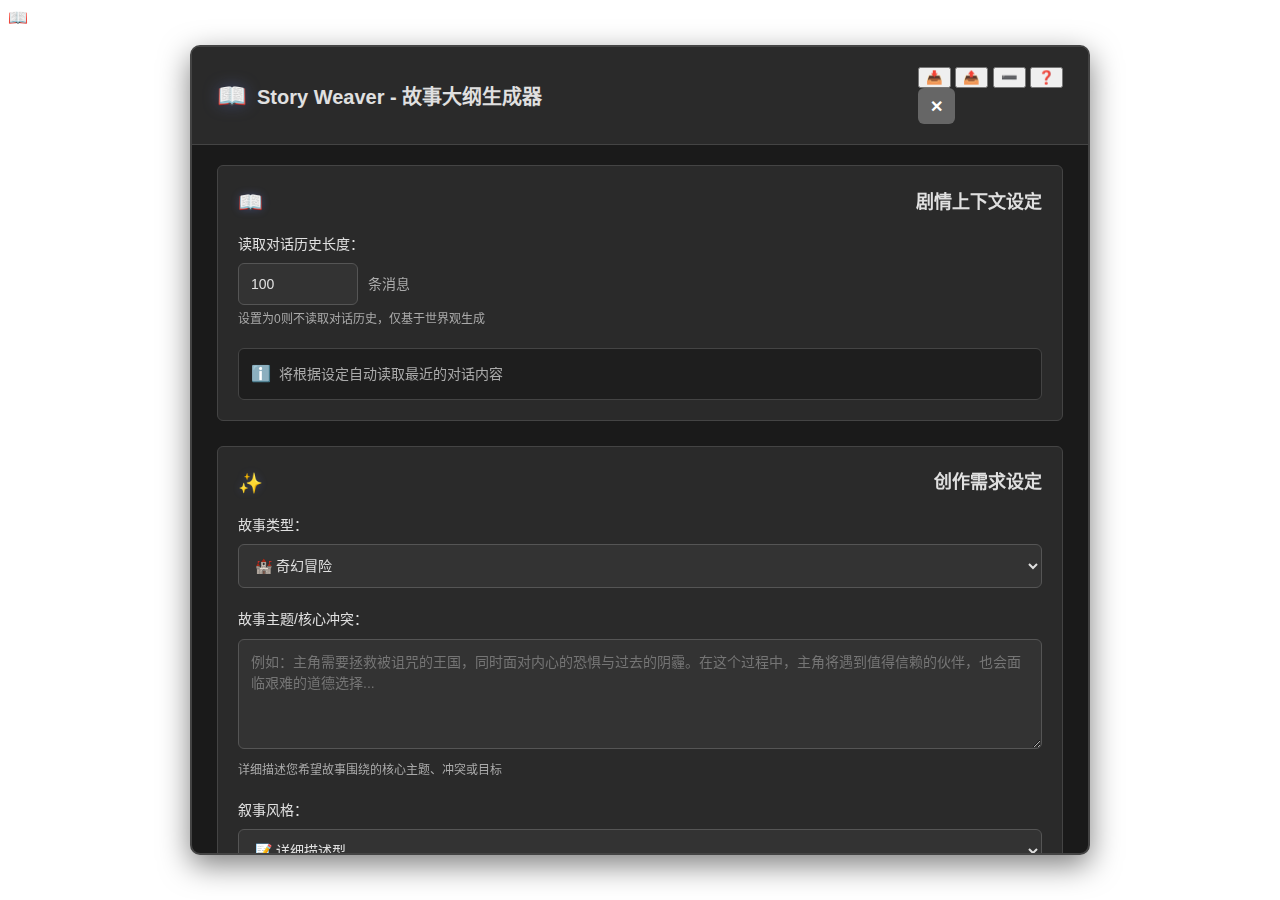
<file: index.html>
<!DOCTYPE html>
<html lang="zh-CN">
  <head>
    <meta charset="UTF-8" />
    <meta name="viewport" content="width=device-width, initial-scale=1.0" />
    <title>Story Weaver - 故事大纲生成器</title>
    <link rel="stylesheet" href="style.css" />
  </head>
  <body>
    <!-- 插件主面板容器 -->
    <div id="story-weaver-panel" class="story-weaver-panel">
      <!-- 面板头部 -->
      <div class="story-weaver-header">
        <h2 class="panel-title">
          <span class="title-icon">📖</span>
          Story Weaver - 故事大纲生成器
        </h2>
        <div class="header-controls">
          <button id="import-preset" class="header-btn" title="导入预设">
            <span>📥</span>
          </button>
          <button id="export-preset" class="header-btn" title="导出预设">
            <span>📤</span>
          </button>
          <button id="minimize-panel" class="header-btn" title="最小化">
            <span>➖</span>
          </button>
          <button id="show-help" class="header-btn" title="使用说明">
            <span>❓</span>
          </button>
          <button id="close-panel" class="close-btn" title="关闭面板">
            <span>✕</span>
          </button>
        </div>
      </div>

      <!-- 面板内容区域 -->
      <div class="story-weaver-content">
        <!-- 剧情上下文设定区 -->
        <section class="content-section">
          <h3 class="section-title">
            <span class="section-icon">📖</span>
            剧情上下文设定
          </h3>
          <div class="section-content">
            <div class="form-group">
              <label for="context-length" class="form-label"> 读取对话历史长度： </label>
              <div class="input-with-unit">
                <input type="number" id="context-length" value="100" min="0" max="500" class="form-input" />
                <span class="input-unit">条消息</span>
              </div>
              <div class="form-help">设置为0则不读取对话历史，仅基于世界观生成</div>
            </div>
            <div id="context-status" class="status-display">
              <span class="status-icon">ℹ️</span>
              将根据设定自动读取最近的对话内容
            </div>
          </div>
        </section>

        <!-- 创作需求设定区 -->
        <section class="content-section">
          <h3 class="section-title">
            <span class="section-icon">✨</span>
            创作需求设定
          </h3>
          <div class="section-content">
            <div class="form-group">
              <label for="story-type" class="form-label">故事类型：</label>
              <select id="story-type" class="form-select">
                <option value="fantasy">🏰 奇幻冒险</option>
                <option value="romance">💖 浪漫爱情</option>
                <option value="mystery">🔍 悬疑推理</option>
                <option value="scifi">🚀 科幻未来</option>
                <option value="slice-of-life">🌸 日常生活</option>
                <option value="action">⚔️ 动作冒险</option>
                <option value="drama">🎭 情感剧情</option>
                <option value="horror">👻 恐怖惊悚</option>
                <option value="comedy">😄 轻松喜剧</option>
                <option value="custom">🎨 自定义</option>
              </select>
            </div>

            <div class="form-group">
              <label for="story-theme" class="form-label"> 故事主题/核心冲突： </label>
              <textarea
                id="story-theme"
                class="form-textarea"
                placeholder="例如：主角需要拯救被诅咒的王国，同时面对内心的恐惧与过去的阴霾。在这个过程中，主角将遇到值得信赖的伙伴，也会面临艰难的道德选择..."
                rows="4"
              ></textarea>
              <div class="form-help">详细描述您希望故事围绕的核心主题、冲突或目标</div>
            </div>

            <div class="form-group">
              <label for="story-style" class="form-label">叙事风格：</label>
              <select id="story-style" class="form-select">
                <option value="descriptive">📝 详细描述型</option>
                <option value="dialogue">💬 对话推进型</option>
                <option value="action">⚡ 快节奏动作型</option>
                <option value="introspective">🤔 内心独白型</option>
                <option value="episodic">📚 章节式结构</option>
              </select>
            </div>

            <div class="form-row">
              <div class="form-group flex-1">
                <label for="chapter-count" class="form-label"> 期望章节数： </label>
                <input type="number" id="chapter-count" value="5" min="3" max="20" class="form-input" />
              </div>
              <div class="form-group flex-1">
                <label for="detail-level" class="form-label"> 大纲详细程度： </label>
                <select id="detail-level" class="form-select">
                  <option value="brief">简要大纲</option>
                  <option value="detailed" selected>详细大纲</option>
                  <option value="comprehensive">全面大纲</option>
                </select>
              </div>
            </div>

            <div class="form-group">
              <label for="special-requirements" class="form-label"> 特殊要求（可选）： </label>
              <textarea
                id="special-requirements"
                class="form-textarea"
                placeholder="例如：需要包含特定角色的发展弧线、某些情节元素、特定的情感基调等..."
                rows="3"
              ></textarea>
            </div>
          </div>
        </section>

        <!-- 提示词预设说明区 -->
        <section class="content-section">
          <details id="preset-info-container">
            <summary class="section-title prompt-summary">
              <span class="section-icon">💾</span>
              预设管理说明
              <span class="summary-arrow">▶</span>
            </summary>
            <div class="section-content">
              <div class="form-help">
                <p><strong>如何使用预设功能：</strong></p>
                <ol>
                  <li><strong>保存当前配置：</strong>在提示词管理器中点击💾保存按钮，输入预设名称即可保存当前的所有配置（包括提示词内容、启用状态、各种设置等）</li>
                  <li><strong>切换预设：</strong>使用提示词管理器中的下拉选单可以快速切换到之前保存的预设</li>
                  <li><strong>管理预设：</strong>点击⚙️按钮可以重命名、删除、导出预设，或查看预设详情</li>
                  <li><strong>自动恢复：</strong>下次打开 SillyTavern 时，会自动加载上次使用的预设配置</li>
                </ol>
                <p><strong>预设包含的内容：</strong>所有提示词内容、启用/禁用状态、注入顺序、故事类型、详细程度、章节数量、各种开关选项等完整配置。</p>
              </div>
            </div>
          </details>
        </section>

        <!-- 生成控制区 -->
        <section class="content-section">
          <div class="generate-section">
            <button id="generate-outline" class="generate-btn">
              <span class="btn-icon">🎭</span>
              <span class="btn-text">生成故事大纲</span>
              <span class="btn-loading hidden">🔄</span>
            </button>
            <div class="generate-options">
              <label class="checkbox-label">
                <input type="checkbox" id="include-summary" checked />
                <span class="checkmark"></span>
                包含整体摘要
              </label>
              <label class="checkbox-label">
                <input type="checkbox" id="include-characters" checked />
                <span class="checkmark"></span>
                包含角色发展
              </label>
              <label class="checkbox-label">
                <input type="checkbox" id="include-themes" />
                <span class="checkmark"></span>
                包含主题分析
              </label>
            </div>
          </div>
        </section>

        <!-- 生成结果区 -->
        <section id="output-section" class="content-section">
          <h3 class="section-title">
            <span class="section-icon">📄</span>
            生成结果
            <div class="title-actions">
              <button id="generate-details" class="action-btn" title="生成选中章节的细纲">
                <span class="btn-icon">📝</span>
              </button>
              <button id="copy-result" class="action-btn" title="复制到剪贴板">
                <span class="btn-icon">📋</span>
              </button>
              <button id="save-result" class="action-btn" title="保存为文件">
                <span class="btn-icon">💾</span>
              </button>
              <button id="export-result" class="action-btn" title="导出为Markdown">
                <span class="btn-icon">📤</span>
              </button>
            </div>
          </h3>
          <div class="section-content">
            <div id="output-content" class="output-content">
              <div id="output-placeholder" class="output-placeholder">
                <span class="placeholder-icon">📝</span>
                <p>故事大纲将在这里显示...</p>
                <p class="placeholder-help">填写上方信息后点击"生成故事大纲"开始创作</p>
              </div>
              
              <!-- 段落展示容器 -->
              <div id="outline-paragraphs" class="outline-paragraphs hidden">
                <!-- 段落项目将在这里动态生成 -->
              </div>
            </div>
            <div id="output-stats" class="output-stats hidden">
              <div class="stat-item">
                <span class="stat-label">字数统计：</span>
                <span id="word-count" class="stat-value">0</span>
              </div>
              <div class="stat-item">
                <span class="stat-label">生成时间：</span>
                <span id="generation-time" class="stat-value">--</span>
              </div>
              <div class="stat-item">
                <span class="stat-label">章节数量：</span>
                <span id="actual-chapters" class="stat-value">0</span>
              </div>
            </div>
          </div>
        </section>
      </div>
    </div>

    <!-- 加载指示器 -->
    <div id="loading-overlay" class="loading-overlay hidden">
      <div class="loading-spinner">
        <div class="spinner"></div>
        <p>正在生成故事大纲...</p>
      </div>
    </div>

    <!-- 通知容器 -->
    <div id="notification-container" class="notification-container"></div>

    <!-- 聚焦系统覆盖层和容器 -->
    <div id="focus-overlay" class="story-weaver-focus-overlay"></div>
    <div id="dblocks-container" class="dblocks-container"></div>

    <!-- 悬浮小精灵 -->
    <div id="story-weaver-sprite" class="story-weaver-sprite" title="打开Story Weaver">
      <span>📖</span>
    </div>

    <!-- 脚本加载 -->
    <script src="script.js"></script>
  </body>
</html>
</file>
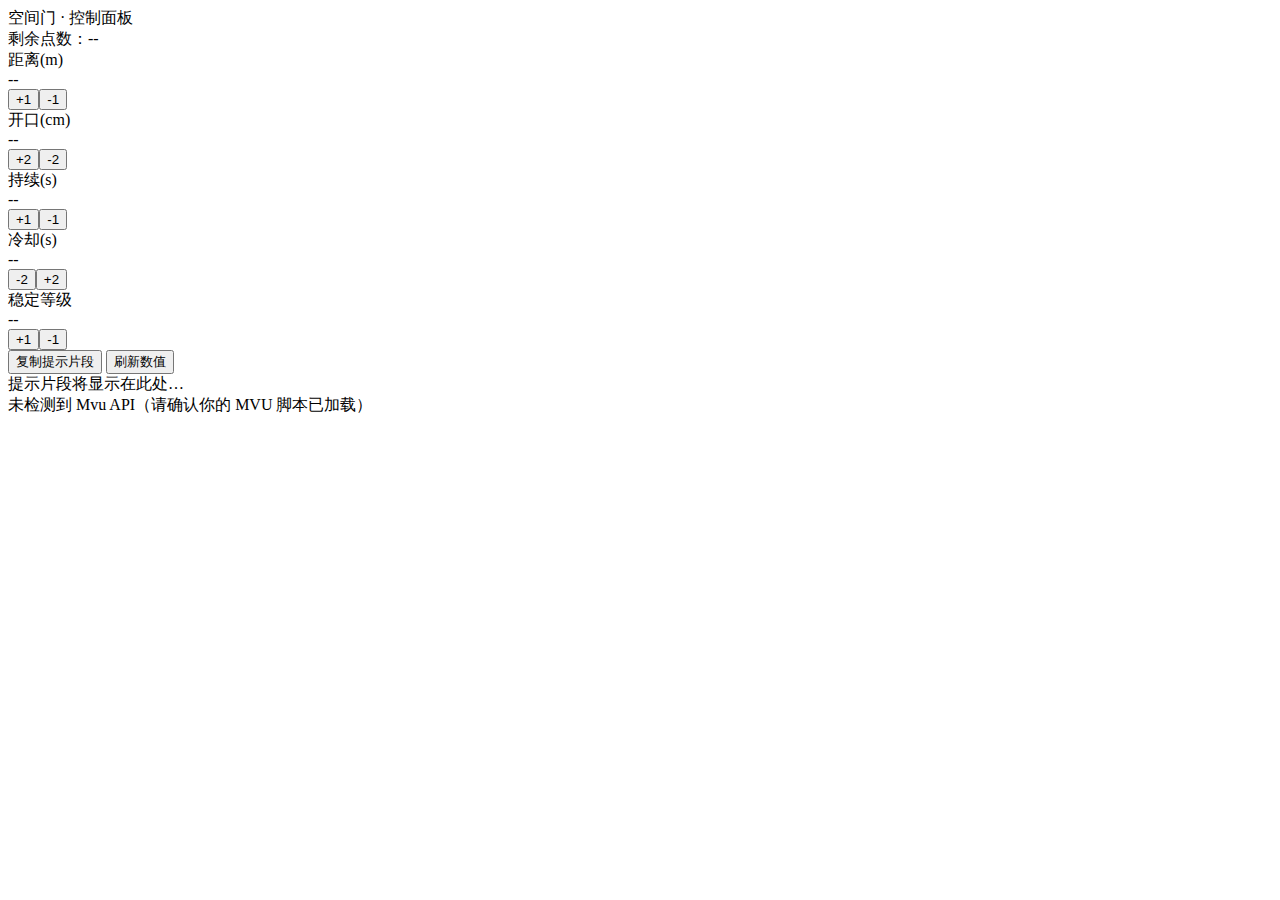
<file: door/door.html>
<!DOCTYPE html>
<html>
  <head>
    <meta charset="utf-8" />
    <title>MiPhone Door</title>
    <!-- 可留可不留；我们已使用绝对 URL 引用 CSS -->
    <base href="https://dghiffjd7.github.io/StoryDirector/" />
  </head>
  <body>
    <!-- 让加载器的 html.indexOf('MiPhone') 判定成功 -->
    <div id="MiPhone-door-root" style="display: none">MiPhone</div>

    <!-- 宿主节点：由脚本在其上创建 Shadow DOM 并渲染 UI -->
    <div data-door-ui></div>

    <script>
      (function () {
        const mount = document.querySelector('[data-door-ui]');
        if (!mount) return;

        // Shadow DOM
        const root = mount.attachShadow({ mode: 'open' });

        // 注意：样式改为外链，通过 @import 引入独立 door.css
        root.innerHTML = `
      <style>@import url("https://dghiffjd7.github.io/StoryDirector/door.css");</style>
      <div class="phone-wrap">
        <div class="phone">
          <div class="notch"></div>
          <div class="screen">
            <div class="portal" aria-hidden="true">
              <div class="ring r1"></div>
              <div class="ring r2"></div>
              <div class="ring r3"></div>
            </div>
            <div class="hud">
              <div class="topbar">
                <div class="title">空间门 · 控制面板</div>
                <div class="pts" id="ui-pts">剩余点数：--</div>
              </div>

              <div class="cards">
                <div class="card" id="card-attrs">
                  <div class="row"><div class="k">距离(m)</div>     <div class="val" id="v-range">--</div>     <div class="btns"><button data-k="range_m" data-d="+1">+1</button><button data-k="range_m" data-d="-1">-1</button></div></div>
                  <div class="row"><div class="k">开口(cm)</div>    <div class="val" id="v-aperture">--</div>  <div class="btns"><button data-k="aperture_cm" data-d="+2">+2</button><button data-k="aperture_cm" data-d="-2">-2</button></div></div>
                  <div class="row"><div class="k">持续(s)</div>     <div class="val" id="v-duration">--</div>  <div class="btns"><button data-k="duration_s" data-d="+1">+1</button><button data-k="duration_s" data-d="-1">-1</button></div></div>
                  <div class="row"><div class="k">冷却(s)</div>     <div class="val" id="v-cd">--</div>        <div class="btns"><button data-k="cooldown_s" data-d="-2">-2</button><button data-k="cooldown_s" data-d="+2">+2</button></div></div>
                  <div class="row"><div class="k">稳定等级</div>    <div class="val" id="v-stab">--</div>      <div class="btns"><button data-k="stability" data-d="+1">+1</button><button data-k="stability" data-d="-1">-1</button></div></div>
                </div>
              </div>

              <div class="foot">
                <div class="bar">
                  <button id="btn-copy" class="ghost">复制提示片段</button>
                  <button id="btn-refresh" class="ghost">刷新数值</button>
                </div>
                <div class="frag" id="frag">提示片段将显示在此处…</div>
                <div class="warn" id="msg"></div>
              </div>
            </div>
          </div>
        </div>
      </div>
    `;

        // ===== 逻辑（保持与你现有版本一致） =====
        const $ = sel => root.querySelector(sel);
        const $$ = sel => [...root.querySelectorAll(sel)];
        const Mvu = typeof parent !== 'undefined' && parent && parent.Mvu ? parent.Mvu : null;

        const ui = {
          pts: $('#ui-pts'),
          msg: $('#msg'),
          frag: $('#frag'),
          vals: {
            range: $('#v-range'),
            aperture: $('#v-aperture'),
            duration: $('#v-duration'),
            cd: $('#v-cd'),
            stab: $('#v-stab'),
          },
        };

        const n = x => (typeof x === 'number' ? x : Number(x) || 0);

        function boundsOf(key) {
          return (
            {
              range_m: { min: 1, max: 100, step: 1 },
              aperture_cm: { min: 5, max: 200, step: 2 },
              duration_s: { min: 1, max: 120, step: 1 },
              cooldown_s: { min: 0, max: 300, step: 2 },
              stability: { min: 1, max: 10, step: 1 },
            }[key] || { min: -1e9, max: 1e9, step: 1 }
          );
        }

        function render(data) {
          const get = (p, cat = 'stat') => Mvu.getMvuVariable(data, p, { category: cat });
          ui.pts.textContent = `剩余点数：${n(get('points.remaining'))}`;

          ui.vals.range.textContent = n(get('ability.spatial_gate.range_m'));
          ui.vals.aperture.textContent = n(get('ability.spatial_gate.aperture_cm'));
          ui.vals.duration.textContent = n(get('ability.spatial_gate.duration_s'));
          ui.vals.cd.textContent = n(get('ability.spatial_gate.cooldown_s'));
          ui.vals.stab.textContent = n(get('ability.spatial_gate.stability'));

          const frag = get('prompt.spatial_gate', 'display') || '';
          ui.frag.textContent = frag || '（尚未生成提示片段）';
        }

        async function updatePromptFragment(data) {
          const get = p => Mvu.getMvuVariable(data, p);
          const r = n(get('ability.spatial_gate.range_m'));
          const a = n(get('ability.spatial_gate.aperture_cm'));
          const d = n(get('ability.spatial_gate.duration_s'));
          const c = n(get('ability.spatial_gate.cooldown_s'));
          const s = n(get('ability.spatial_gate.stability'));
          const frag = `空间门 | 距离≤${r}m，开口≤${a}cm，持续≤${d}s，冷却≥${c}s，稳定Lv${s}`;
          await Mvu.setMvuVariable(data, 'prompt.spatial_gate', frag, {
            reason: '刷新能力提示片段',
            is_recursive: true,
          });
        }

        async function applyDelta(key, delta) {
          ui.msg.textContent = '';
          if (!Mvu) {
            ui.msg.textContent = 'Mvu API 不可用';
            return;
          }
          const data = Mvu.getCurrentMvuData();

          const left = n(Mvu.getMvuVariable(data, 'points.remaining'));
          const cur = n(Mvu.getMvuVariable(data, `ability.spatial_gate.${key}`));
          const b = boundsOf(key);

          // 冷却：变小更强 → 消耗点；变大不消耗
          let cost = 0;
          if (key === 'cooldown_s') cost = delta < 0 ? 1 : 0;
          else cost = delta > 0 ? 1 : 0; // 回退不返还点；如需返还可改 <0 时 cost = -1

          if (cost > 0 && left <= 0) {
            ui.msg.textContent = '点数不足';
            return;
          }

          let nxt = Math.max(b.min, Math.min(b.max, cur + delta));
          if (nxt === cur) {
            ui.msg.textContent = '已到达边界';
            return;
          }

          await Mvu.setMvuVariable(data, `ability.spatial_gate.${key}`, nxt, {
            reason: `调参 ${key}: ${cur}->${nxt}`,
            is_recursive: true,
          });
          if (cost !== 0) {
            await Mvu.setMvuVariable(data, 'points.remaining', Math.max(0, left - cost), {
              reason: cost > 0 ? '消耗点数' : '返还点数',
              is_recursive: true,
            });
          }

          await updatePromptFragment(data);
          await Mvu.replaceCurrentMvuData(data);
          render(data);
          ui.msg.textContent = `已更新 ${key}: ${cur} → ${nxt}`;
        }

        function bind() {
          $$('#card-attrs button[data-k]').forEach(btn => {
            btn.addEventListener('click', () => {
              const key = btn.getAttribute('data-k');
              const delta = Number(btn.getAttribute('data-d')) || 0;
              applyDelta(key, delta);
            });
          });

          $('#btn-refresh').addEventListener('click', () => {
            if (!Mvu) {
              ui.msg.textContent = 'Mvu API 不可用';
              return;
            }
            render(Mvu.getCurrentMvuData());
            ui.msg.textContent = '已刷新';
          });

          $('#btn-copy').addEventListener('click', async () => {
            try {
              if (!Mvu) throw new Error('Mvu API 不可用');
              const data = Mvu.getCurrentMvuData();
              const frag = Mvu.getMvuVariable(data, 'prompt.spatial_gate', { category: 'display' }) || '';
              await navigator.clipboard.writeText(frag);
              ui.msg.textContent = '已复制提示片段';
            } catch (err) {
              ui.msg.textContent = '复制失败：' + ((err && err.message) || err);
            }
          });
        }

        function init() {
          if (!Mvu) {
            ui.msg.textContent = '未检测到 Mvu API（请确认你的 MVU 脚本已加载）';
            return;
          }
          bind();
          render(Mvu.getCurrentMvuData());
        }

        init();
      })();
    </script>
  </body>
</html>
</file>
<file: style.css>
/**
 * Story Weaver Plugin Styles
 * 故事大纲生成器样式文件
 * 
 * 设计理念：现代化、简洁、与 Silly Tavern 原生风格协调
 */

/* ===== 基础变量定义 ===== */
:root {
  --sw-primary-color: #667eea;
  --sw-primary-gradient: linear-gradient(135deg, #667eea 0%, #764ba2 100%);
  --sw-secondary-color: #4a7c59;
  --sw-accent-color: #ffa500;
  --sw-danger-color: #e74c3c;

  --sw-bg-primary: #1a1a1a;
  --sw-bg-secondary: #2a2a2a;
  --sw-bg-tertiary: #1e1e1e;
  --sw-bg-input: #333333;

  --sw-text-primary: #e0e0e0;
  --sw-text-secondary: #aaaaaa;
  --sw-text-muted: #666666;

  --sw-border-color: #444444;
  --sw-border-light: #555555;

  --sw-shadow-light: 0 2px 4px rgba(0, 0, 0, 0.1);
  --sw-shadow-medium: 0 4px 8px rgba(0, 0, 0, 0.2);
  --sw-shadow-heavy: 0 10px 30px rgba(0, 0, 0, 0.5);

  --sw-border-radius: 6px;
  --sw-border-radius-large: 10px;

  --sw-transition: all 0.3s ease;
  --sw-transition-fast: all 0.15s ease;
}

/* ===== 重置样式 ===== */
* {
  box-sizing: border-box;
}

/* ===== 主界面按钮样式 ===== */
.story-weaver-main-btn {
  margin: 5px;
  padding: 8px 12px;
  background: var(--sw-primary-gradient);
  border: none;
  border-radius: var(--sw-border-radius);
  color: white;
  font-size: 14px;
  font-weight: 500;
  cursor: pointer;
  transition: var(--sw-transition);
  box-shadow: var(--sw-shadow-light);
  display: inline-flex;
  align-items: center;
  gap: 6px;
}

.story-weaver-main-btn:hover {
  transform: translateY(-1px);
  box-shadow: var(--sw-shadow-medium);
}

.story-weaver-main-btn:active {
  transform: translateY(0);
}

/* ===== 插件面板基础样式 ===== */
.story-weaver-panel {
  position: fixed;
  top: 50%;
  left: 50%;
  transform: translate(-50%, -50%);
  width: 90%;
  max-width: 900px;
  max-height: 90vh;
  background: var(--sw-bg-primary);
  border: 2px solid var(--sw-border-color);
  border-radius: var(--sw-border-radius-large);
  box-shadow: var(--sw-shadow-heavy);
  z-index: 10000;
  overflow: hidden;
  display: flex;
  flex-direction: column;
  font-family: -apple-system, BlinkMacSystemFont, 'Segoe UI', Roboto, 'Helvetica Neue', Arial, sans-serif;
}

/* ===== 面板头部样式 ===== */
.story-weaver-header {
  position: relative;
  padding: 20px 25px;
  background: var(--sw-bg-secondary);
  border-bottom: 1px solid var(--sw-border-color);
  display: flex;
  align-items: center;
  justify-content: space-between;
}

.panel-title {
  margin: 0;
  color: var(--sw-text-primary);
  font-size: 20px;
  font-weight: 600;
  display: flex;
  align-items: center;
  gap: 10px;
}

.title-icon {
  font-size: 24px;
  filter: drop-shadow(0 0 8px rgba(102, 126, 234, 0.3));
}

.close-btn {
  background: var(--sw-text-muted);
  border: none;
  color: white;
  padding: 8px 12px;
  border-radius: var(--sw-border-radius);
  cursor: pointer;
  transition: var(--sw-transition-fast);
  font-size: 16px;
  font-weight: bold;
  min-width: 36px;
  height: 36px;
  display: flex;
  align-items: center;
  justify-content: center;
}

.close-btn:hover {
  background: var(--sw-danger-color);
  transform: scale(1.05);
}

/* ===== 面板内容区域 ===== */
.story-weaver-content {
  flex: 1;
  overflow-y: auto;
  padding: 20px 25px;
  color: var(--sw-text-primary);
  line-height: 1.6;
}

/* ===== 内容分区样式 ===== */
.content-section {
  margin-bottom: 25px;
  padding: 20px;
  background: var(--sw-bg-secondary);
  border-radius: var(--sw-border-radius);
  border: 1px solid var(--sw-border-color);
}

.content-section:last-child {
  margin-bottom: 0;
}

.section-title {
  margin: 0 0 15px 0;
  color: var(--sw-text-primary);
  font-size: 18px;
  font-weight: 600;
  display: flex;
  align-items: center;
  justify-content: space-between;
  gap: 10px;
}

.section-icon {
  font-size: 20px;
  margin-right: 8px;
}

.title-actions {
  display: flex;
  gap: 8px;
}

.section-content {
  color: var(--sw-text-primary);
}

/* ===== 按钮样式 ===== */
.primary-btn,
.secondary-btn,
.action-btn {
  border: none;
  border-radius: var(--sw-border-radius);
  cursor: pointer;
  transition: var(--sw-transition);
  font-size: 14px;
  font-weight: 500;
  display: inline-flex;
  align-items: center;
  gap: 6px;
  text-decoration: none;
}

.primary-btn {
  background: var(--sw-secondary-color);
  color: white;
  padding: 10px 20px;
  box-shadow: var(--sw-shadow-light);
}

.primary-btn:hover {
  background: #5a8a6b;
  transform: translateY(-1px);
  box-shadow: var(--sw-shadow-medium);
}

.secondary-btn {
  background: var(--sw-bg-input);
  color: var(--sw-text-primary);
  padding: 8px 16px;
  border: 1px solid var(--sw-border-light);
}

.secondary-btn:hover {
  background: var(--sw-border-light);
  border-color: var(--sw-text-secondary);
}

.action-btn {
  background: var(--sw-bg-input);
  color: var(--sw-text-secondary);
  padding: 6px 10px;
  border: 1px solid var(--sw-border-color);
  min-width: 36px;
  height: 32px;
  justify-content: center;
}

.action-btn:hover {
  background: var(--sw-secondary-color);
  color: white;
  border-color: var(--sw-secondary-color);
}

.button-group {
  display: flex;
  gap: 12px;
  flex-wrap: wrap;
  margin-bottom: 15px;
}

/* ===== 生成按钮特殊样式 ===== */
.generate-section {
  text-align: center;
}

.generate-btn {
  background: var(--sw-primary-gradient);
  border: none;
  color: white;
  padding: 15px 30px;
  border-radius: var(--sw-border-radius);
  font-size: 16px;
  font-weight: 600;
  cursor: pointer;
  box-shadow: var(--sw-shadow-medium);
  transition: var(--sw-transition);
  display: inline-flex;
  align-items: center;
  gap: 10px;
  min-width: 200px;
  justify-content: center;
}

.generate-btn:hover:not(:disabled) {
  transform: translateY(-2px);
  box-shadow: 0 6px 12px rgba(102, 126, 234, 0.3);
}

.generate-btn:disabled {
  opacity: 0.7;
  cursor: not-allowed;
  transform: none;
}

.btn-loading.hidden,
.btn-text.hidden {
  display: none;
}

.generate-options {
  display: flex;
  justify-content: center;
  gap: 20px;
  margin-top: 15px;
  flex-wrap: wrap;
}

/* ===== 表单元素样式 ===== */
.form-group {
  margin-bottom: 20px;
}

.form-row {
  display: flex;
  gap: 20px;
}

.flex-1 {
  flex: 1;
}

.form-label {
  display: block;
  margin-bottom: 8px;
  color: var(--sw-text-primary);
  font-weight: 500;
  font-size: 14px;
}

.form-input,
.form-select,
.form-textarea {
  width: 100%;
  padding: 12px;
  background: var(--sw-bg-input);
  color: var(--sw-text-primary);
  border: 1px solid var(--sw-border-light);
  border-radius: var(--sw-border-radius);
  font-size: 14px;
  transition: var(--sw-transition-fast);
  font-family: inherit;
}

.form-input:focus,
.form-select:focus,
.form-textarea:focus {
  outline: none;
  border-color: var(--sw-primary-color);
  box-shadow: 0 0 0 2px rgba(102, 126, 234, 0.2);
}

.form-textarea {
  resize: vertical;
  min-height: 80px;
  line-height: 1.5;
}

.input-with-unit {
  display: flex;
  align-items: center;
  gap: 10px;
}

.input-with-unit .form-input {
  width: 120px;
  flex: none;
}

.input-unit {
  color: var(--sw-text-secondary);
  font-size: 14px;
}

.form-help {
  margin-top: 6px;
  color: var(--sw-text-secondary);
  font-size: 12px;
  line-height: 1.4;
}

/* ===== 复选框样式 ===== */
.checkbox-label {
  display: flex;
  align-items: center;
  gap: 8px;
  color: var(--sw-text-primary);
  font-size: 14px;
  cursor: pointer;
  user-select: none;
}

.checkbox-label input[type='checkbox'] {
  display: none;
}

.checkmark {
  width: 18px;
  height: 18px;
  background: var(--sw-bg-input);
  border: 2px solid var(--sw-border-light);
  border-radius: 3px;
  position: relative;
  transition: var(--sw-transition-fast);
  flex-shrink: 0;
}

.checkbox-label input[type='checkbox']:checked + .checkmark {
  background: var(--sw-primary-color);
  border-color: var(--sw-primary-color);
}

.checkbox-label input[type='checkbox']:checked + .checkmark::after {
  content: '✓';
  position: absolute;
  color: white;
  font-size: 12px;
  font-weight: bold;
  left: 50%;
  top: 50%;
  transform: translate(-50%, -50%);
}

/* ===== 状态显示样式 ===== */
.status-display {
  padding: 12px;
  background: var(--sw-bg-tertiary);
  border: 1px solid var(--sw-border-color);
  border-radius: var(--sw-border-radius);
  color: var(--sw-text-secondary);
  font-size: 14px;
  display: flex;
  align-items: center;
  gap: 8px;
}

.status-icon {
  font-size: 16px;
  flex-shrink: 0;
}

/* ===== 数据预览样式 ===== */
.data-preview {
  margin-top: 15px;
  padding: 15px;
  background: var(--sw-bg-tertiary);
  border: 1px solid var(--sw-border-color);
  border-radius: var(--sw-border-radius);
}

.data-preview h4 {
  margin: 0 0 10px 0;
  color: var(--sw-text-primary);
  font-size: 14px;
  font-weight: 600;
}

.preview-content {
  max-height: 150px;
  overflow-y: auto;
  color: var(--sw-text-secondary);
  font-size: 13px;
  line-height: 1.4;
  white-space: pre-wrap;
}

/* ===== 输出结果样式 ===== */
.output-content {
  min-height: 300px;
  padding: 20px;
  background: var(--sw-bg-tertiary);
  border: 1px solid var(--sw-border-color);
  border-radius: var(--sw-border-radius);
  white-space: pre-wrap;
  color: var(--sw-text-primary);
  font-size: 14px;
  line-height: 1.6;
  overflow-y: auto;
  position: relative;
}

.output-placeholder {
  display: flex;
  flex-direction: column;
  align-items: center;
  justify-content: center;
  height: 100%;
  min-height: 200px;
  text-align: center;
  color: var(--sw-text-muted);
}

.placeholder-icon {
  font-size: 48px;
  margin-bottom: 15px;
  opacity: 0.5;
}

.placeholder-help {
  font-size: 12px;
  margin-top: 5px;
}

.output-stats {
  display: flex;
  justify-content: space-between;
  gap: 20px;
  margin-top: 15px;
  padding: 12px;
  background: var(--sw-bg-tertiary);
  border: 1px solid var(--sw-border-color);
  border-radius: var(--sw-border-radius);
  font-size: 13px;
}

.stat-item {
  display: flex;
  flex-direction: column;
  align-items: center;
  gap: 4px;
}

.stat-label {
  color: var(--sw-text-secondary);
}

.stat-value {
  color: var(--sw-text-primary);
  font-weight: 600;
}

/* ===== 加载和通知样式 ===== */
.loading-overlay {
  position: fixed;
  top: 0;
  left: 0;
  width: 100%;
  height: 100%;
  background: rgba(0, 0, 0, 0.7);
  z-index: 10001;
  display: flex;
  align-items: center;
  justify-content: center;
}

.loading-spinner {
  text-align: center;
  color: var(--sw-text-primary);
}

.spinner {
  width: 40px;
  height: 40px;
  border: 4px solid var(--sw-border-color);
  border-top: 4px solid var(--sw-primary-color);
  border-radius: 50%;
  animation: spin 1s linear infinite;
  margin: 0 auto 15px;
}

@keyframes spin {
  0% {
    transform: rotate(0deg);
  }
  100% {
    transform: rotate(360deg);
  }
}

.notification-container {
  position: fixed;
  top: 20px;
  right: 20px;
  z-index: 10002;
  max-width: 300px;
}

.notification {
  background: var(--sw-secondary-color);
  color: white;
  padding: 12px 16px;
  border-radius: var(--sw-border-radius);
  margin-bottom: 10px;
  box-shadow: var(--sw-shadow-medium);
  animation: slideIn 0.3s ease;
  display: flex;
  align-items: center;
  gap: 8px;
}

.notification.error {
  background: var(--sw-danger-color);
}

.notification.warning {
  background: var(--sw-accent-color);
}

@keyframes slideIn {
  from {
    transform: translateX(100%);
    opacity: 0;
  }
  to {
    transform: translateX(0);
    opacity: 1;
  }
}

/* ===== 工具类 ===== */
.hidden {
  display: none !important;
}

.text-center {
  text-align: center;
}

.text-muted {
  color: var(--sw-text-muted);
}

.mb-0 {
  margin-bottom: 0;
}
.mb-1 {
  margin-bottom: 8px;
}
.mb-2 {
  margin-bottom: 16px;
}
.mb-3 {
  margin-bottom: 24px;
}

.mt-0 {
  margin-top: 0;
}
.mt-1 {
  margin-top: 8px;
}
.mt-2 {
  margin-top: 16px;
}
.mt-3 {
  margin-top: 24px;
}

/* ===== 响应式设计 ===== */
@media (max-width: 768px) {
  .story-weaver-panel {
    width: 95%;
    max-height: 95vh;
  }

  .story-weaver-header,
  .story-weaver-content {
    padding: 15px;
  }

  .content-section {
    padding: 15px;
    margin-bottom: 20px;
  }

  .form-row {
    flex-direction: column;
    gap: 15px;
  }

  .generate-options {
    flex-direction: column;
    align-items: center;
    gap: 10px;
  }

  .output-stats {
    flex-direction: column;
    gap: 10px;
  }

  .button-group {
    flex-direction: column;
    gap: 8px;
  }

  .title-actions {
    flex-wrap: wrap;
  }
}

@media (max-width: 480px) {
  .story-weaver-panel {
    width: 98%;
    max-height: 98vh;
  }

  .panel-title {
    font-size: 18px;
  }

  .section-title {
    font-size: 16px;
  }

  .generate-btn {
    padding: 12px 20px;
    font-size: 14px;
    min-width: 160px;
  }
}

/* ===== 滚动条样式 ===== */
.story-weaver-content::-webkit-scrollbar,
.output-content::-webkit-scrollbar,
.preview-content::-webkit-scrollbar {
  width: 8px;
}

.story-weaver-content::-webkit-scrollbar-track,
.output-content::-webkit-scrollbar-track,
.preview-content::-webkit-scrollbar-track {
  background: var(--sw-bg-secondary);
  border-radius: 4px;
}

.story-weaver-content::-webkit-scrollbar-thumb,
.output-content::-webkit-scrollbar-thumb,
.preview-content::-webkit-scrollbar-thumb {
  background: var(--sw-border-light);
  border-radius: 4px;
}

.story-weaver-content::-webkit-scrollbar-thumb:hover,
.output-content::-webkit-scrollbar-thumb:hover,
.preview-content::-webkit-scrollbar-thumb:hover {
  background: var(--sw-text-muted);
}

/* ===== 输出大纲样式 ===== */
.outline-header {
  text-align: center;
  margin-bottom: 25px;
  padding-bottom: 15px;
  border-bottom: 2px solid var(--sw-border-color);
}

.outline-header h2 {
  margin: 0 0 10px 0;
  color: var(--sw-text-primary);
  font-size: 24px;
  font-weight: 700;
}

.outline-meta {
  display: flex;
  justify-content: center;
  gap: 20px;
  flex-wrap: wrap;
  margin-top: 10px;
}

.meta-item {
  color: var(--sw-text-secondary);
  font-size: 12px;
  padding: 4px 8px;
  background: var(--sw-bg-input);
  border-radius: 3px;
}

.outline-section {
  margin-bottom: 25px;
  padding: 20px;
  background: var(--sw-bg-secondary);
  border-radius: var(--sw-border-radius);
  border-left: 4px solid var(--sw-primary-color);
}

.outline-section h3 {
  margin: 0 0 15px 0;
  color: var(--sw-text-primary);
  font-size: 18px;
  font-weight: 600;
  display: flex;
  align-items: center;
  gap: 8px;
}

.outline-section .section-content {
  color: var(--sw-text-primary);
  line-height: 1.6;
}

.outline-section .section-content p {
  margin: 0 0 12px 0;
}

.outline-section .section-content strong {
  color: var(--sw-primary-color);
  font-weight: 600;
}

.chapters-container {
  display: flex;
  flex-direction: column;
  gap: 20px;
}

.chapter-item {
  padding: 15px;
  background: var(--sw-bg-tertiary);
  border-radius: var(--sw-border-radius);
  border: 1px solid var(--sw-border-color);
  transition: var(--sw-transition-fast);
}

.chapter-item:hover {
  border-color: var(--sw-primary-color);
  box-shadow: 0 2px 8px rgba(102, 126, 234, 0.1);
}

.chapter-item h4 {
  margin: 0 0 10px 0;
  color: var(--sw-text-primary);
  font-size: 16px;
  font-weight: 600;
  padding-bottom: 8px;
  border-bottom: 1px solid var(--sw-border-color);
}

.chapter-content {
  color: var(--sw-text-secondary);
  font-size: 14px;
  line-height: 1.5;
}

.chapter-content p {
  margin: 0 0 8px 0;
}

.generating-indicator {
  text-align: center;
  padding: 40px 20px;
  color: var(--sw-text-secondary);
  font-size: 16px;
  background: var(--sw-bg-tertiary);
  border-radius: var(--sw-border-radius);
}

/* ===== 通知动画 ===== */
@keyframes slideOut {
  from {
    transform: translateX(0);
    opacity: 1;
  }
  to {
    transform: translateX(100%);
    opacity: 0;
  }
}

.notification {
  display: flex;
  align-items: center;
  gap: 8px;
  margin-bottom: 10px;
  animation: slideIn 0.3s ease;
}

.notification-icon {
  font-size: 16px;
  flex-shrink: 0;
}

.notification-text {
  flex: 1;
  font-size: 14px;
}

/* ===== 特殊效果 ===== */
.section-title .section-icon {
  text-shadow: 0 0 8px rgba(102, 126, 234, 0.3);
}

.generate-btn .btn-icon {
  text-shadow: 0 0 6px rgba(255, 255, 255, 0.3);
}

/* ===== 打印样式 ===== */
@media print {
  .story-weaver-panel {
    position: static;
    transform: none;
    width: 100%;
    max-width: none;
    max-height: none;
    box-shadow: none;
    border: 1px solid #ccc;
  }

  .story-weaver-header,
  .generate-section,
  .title-actions {
    display: none;
  }

  .story-weaver-content {
    padding: 20px;
  }

  .output-content {
    background: white;
    color: black;
    border: 1px solid #ccc;
  }
}
</file>
